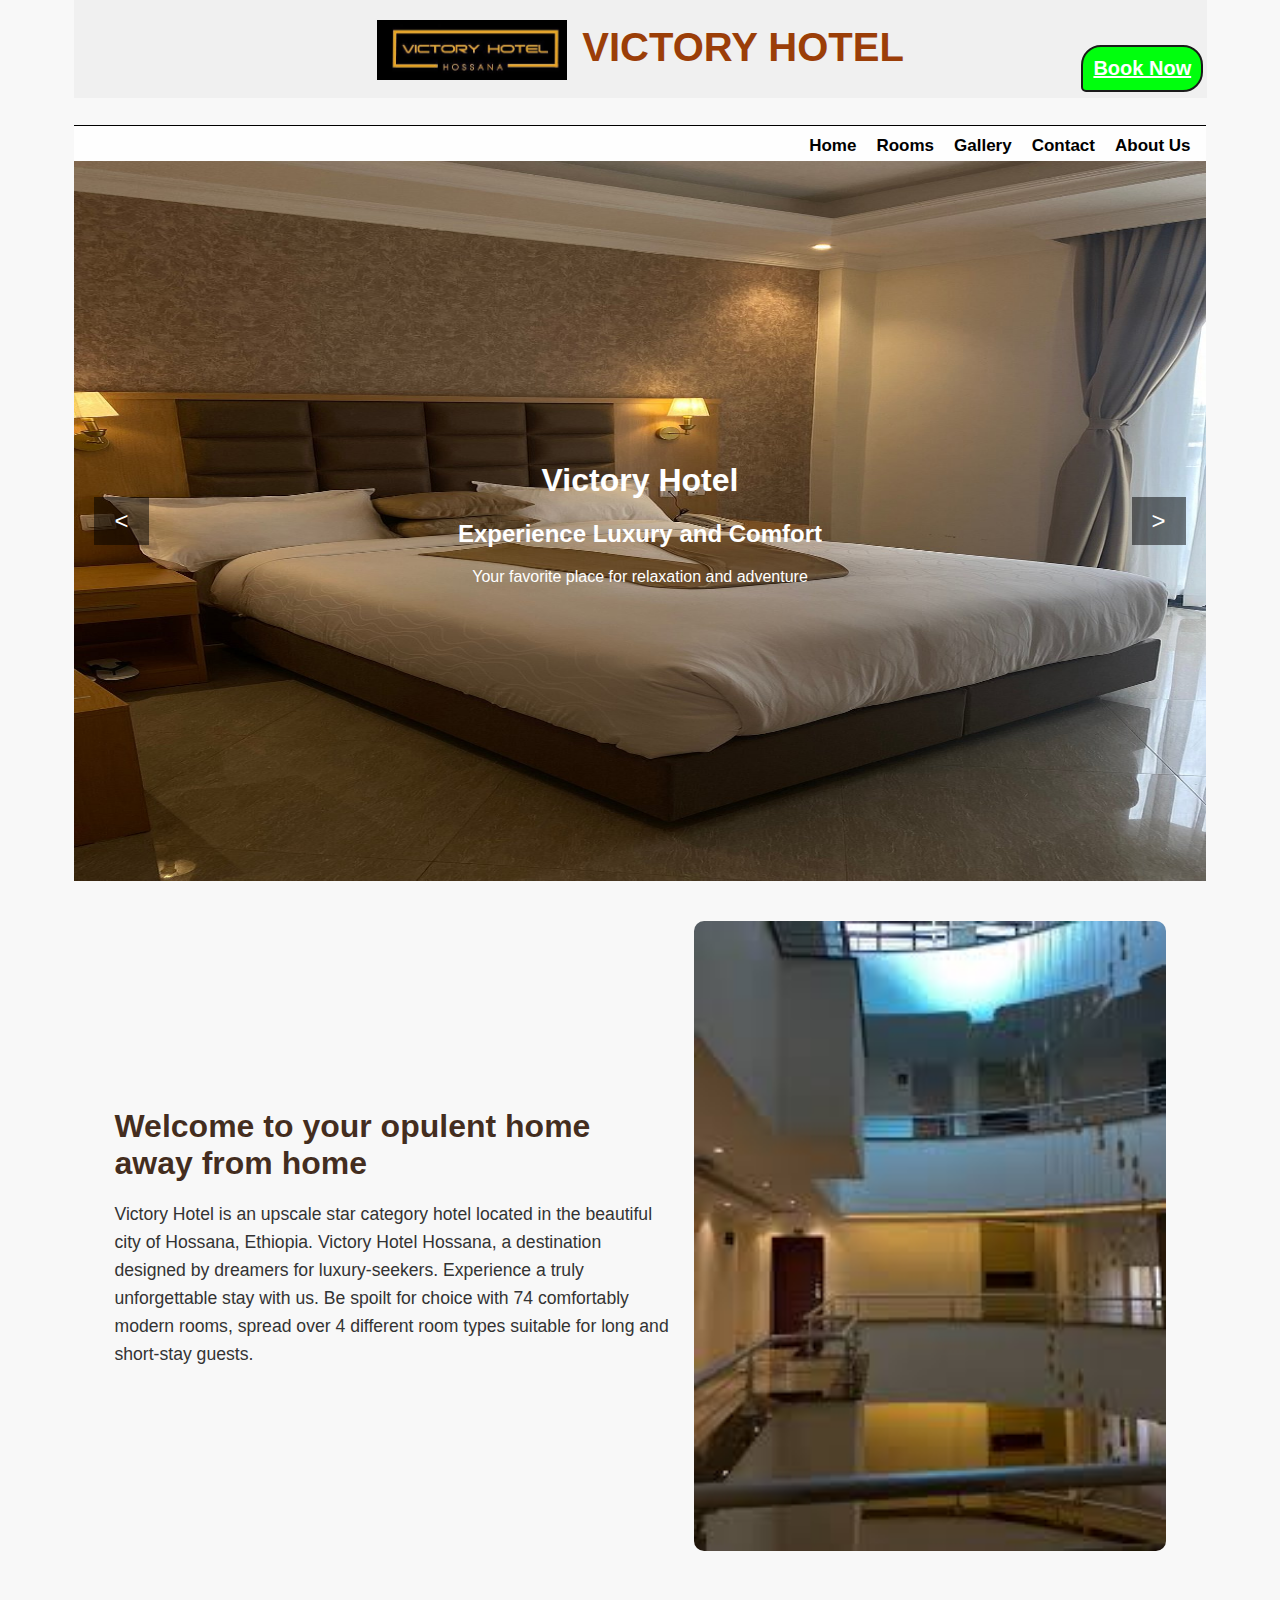
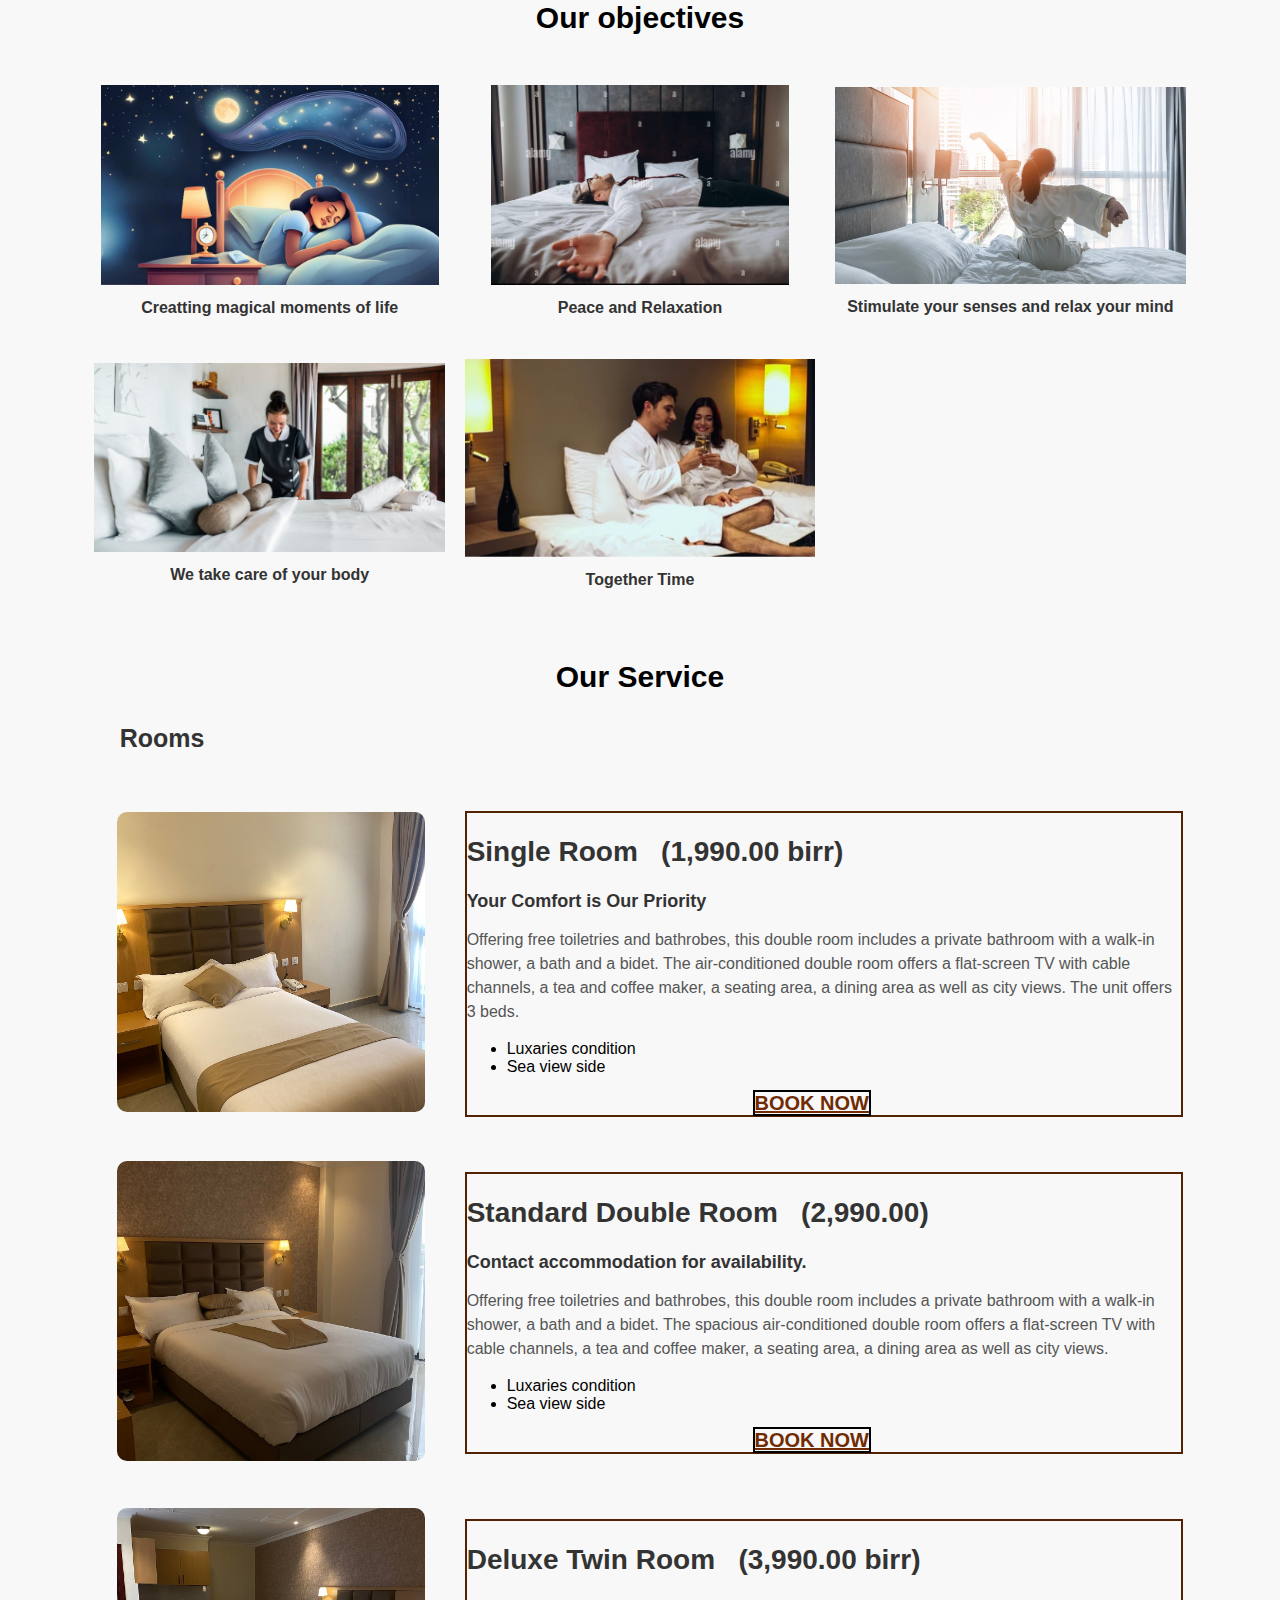
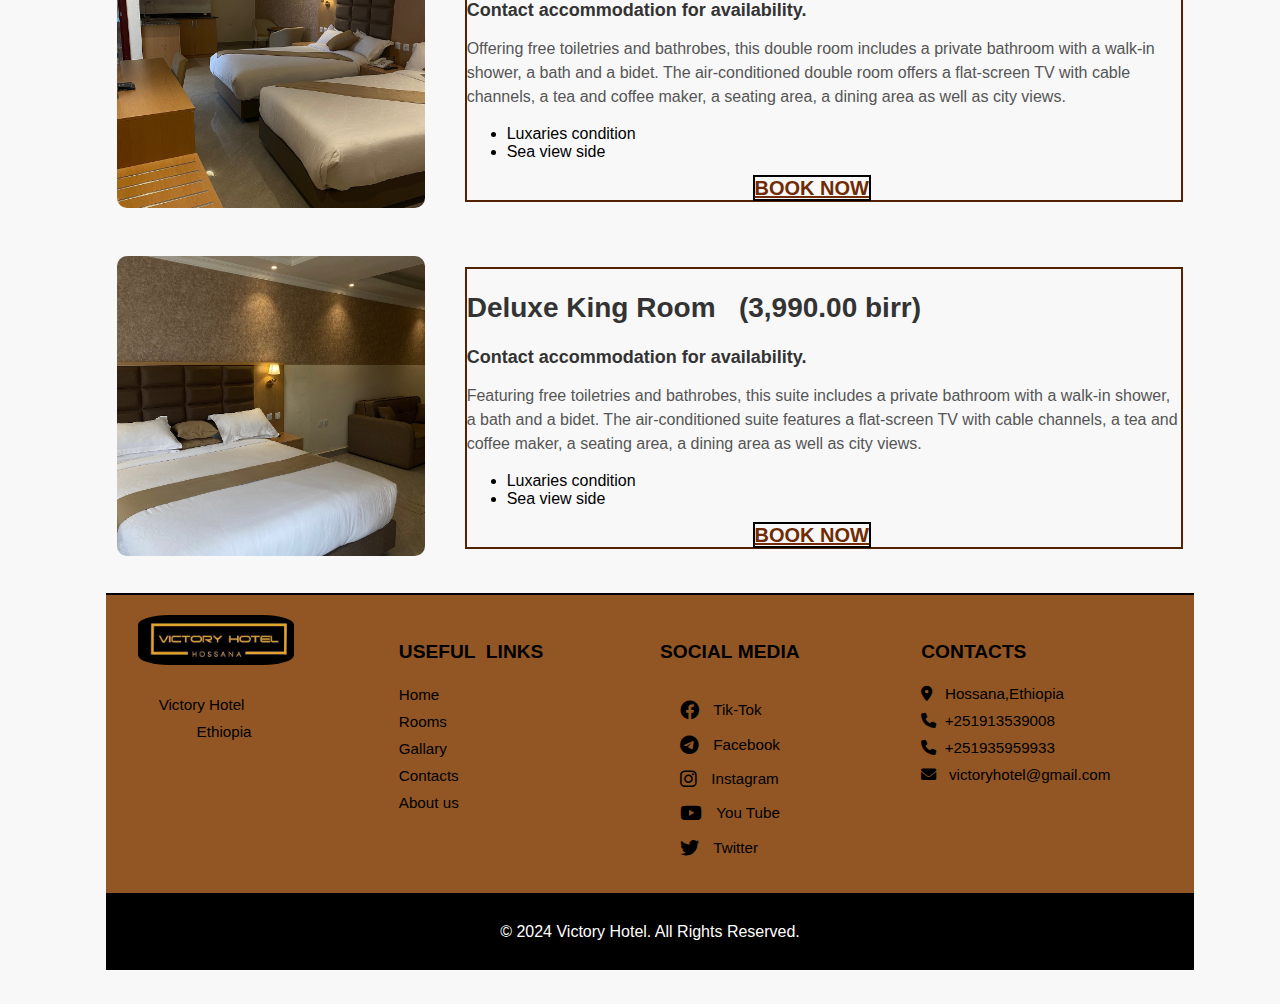
<file: index.html>
<!DOCTYPE html>
<html lang="en">
<head>
    <meta charset="UTF-8">
    <meta name="viewport" content="width=device-width, initial-scale=1.0">
    <title>Victory Hotel</title>
    <link href="https://cdnjs.cloudflare.com/ajax/libs/font-awesome/6.0.0/css/all.min.css" rel="stylesheet">
    <link rel="stylesheet" href="style.css">
</head>
<body>
    <header class="header">
    <!-- Fixed "Book Now" Button -->
    <a href="https://tinbit-tech.github.io/Log-in-or-Sign-up/" class="btn-books" >Book Now</a>

    
        <!-- Hotel Logo -->
        <img class="logo" src="images.jpg" alt="Hotel Logo">
        <!-- Hotel Title -->
        <h1 class="hotel-title">VICTORY HOTEL</h1>
    </header>
    

    <!-- Navigation Bar -->
    <div class="navbar">
        <ul>
            <li><a href="index.html">Home</a></li>
            <li><a href="rooms.jsp">Rooms</a></li>
            <li><a href="gallery.jsp">Gallery</a></li>
            <li><a href="contact.jsp">Contact</a></li>
            <li><a href="about.jsp">About Us</a></li>
        </ul>
    </div>

    <!-- Hero Section -->
        <div class="hero">
            <div class="hero-text">
                <h1>Victory Hotel</h1>
                <h2>Experience Luxury and Comfort</h2>
                <p>Your favorite place for relaxation and adventure</p>
            </div>
            <div class="slider">
                <img class="slider-img" src="doublebed.jpg" alt="Slide 1">
                <img class="slider-img" src="deluxe-king-bed.jpg" alt="Slide 2">
                <img class="slider-img" src="breakfast-hall.jpg" alt="Slide 3">
                <button class="prev">&lt;</button>
                <button class="next">&gt;</button>
            </div>
        </div>
        
    
<div>
    <div class="container">
        <div class="text">
            <h1>Welcome to your opulent home away from home</h1>
            <p>
                Victory Hotel is an upscale star category hotel located in the beautiful city of Hossana, Ethiopia. Victory Hotel Hossana, a destination designed by dreamers for luxury-seekers. Experience a truly unforgettable stay with us. Be spoilt for choice with 74 comfortably modern rooms, spread over 4 different room types suitable for long and short-stay guests.
            </p>
        </div>
        <img src="inside-view.jpg" alt="inside-view of hotel">
    </div>
    
    <p style="font-size: 30px; text-align: center; color: black; font-weight: bolder;">Our objectives</p>
    <div class="image-grid">
        <div class="image-item">
          <img src="magicalsleeping.jpg" alt="Magical Sleeping">
          <h4>Creatting magical moments of life</h4>
        </div>
        <div class="image-item">
          <img src="relaxinhotel.jpg" alt="Magical Moment">
          <h4>Peace and Relaxation</h4>
        </div>
        <div class="image-item">
          <img src="stimulate self.jpg" alt="Stimulate Self">
          <h4>Stimulate your senses and relax your mind</h4>
        </div>
        <div class="image-item">
          <img src="Hospitality-Card.jpg" alt="Hospitality Card">
          <h4>We take care of your body</h4>
        </div>
        <div class="image-item">
            <img src="relax-inroom.PNG" alt="Hospitality Card">
            <h4>Together Time</h4>
          </div>
      </div>
      <p style="font-size: 30px; text-align: center; color: black; font-weight: bolder;">Our Service </p>
      <p style="font-size: 25px; text-align: left; color: rgb(51, 51, 51); font-weight: bolder; margin-left: 4%;">Rooms</p>
      <div class="container-rooms">
        <div class="rooms-text">

            <div class="container-rooms">
                <div class="rooms-image">
                    <img src="singlebed.jpg" alt="Room View">
                </div>
                <div class="rooms-text">  
                    <div class="room-texts">
                    <h2>Single Room&nbsp;&nbsp;&nbsp;(1,990.00 birr)</h2>
                    <h3>Your Comfort is Our Priority</h3>
                    <p>
                        Offering free toiletries and bathrobes, this double room includes a private bathroom with a walk-in shower, a bath and a bidet. The air-conditioned double room offers a flat-screen TV with cable channels, a tea and coffee maker, a seating area, a dining area as well as city views. The unit offers 3 beds.
                    </p>
                    <ul>
                        <li>Luxaries condition</li>
                           <li> Sea view side</li>
                    </ul>
                    <a style="margin-left: 40%; margin-bottom: 1%; font-size: 20px; font-weight: bold; color: rgb(112, 43, 3); border: 2px solid black;" href="https://tinbit-tech.github.io/Log-in-or-Sign-up/">BOOK NOW</a>
                   
                    </div>
                </div>
            </div>

            <div class="container-rooms">
                <div class="rooms-image">
                    <img src="doublebed.jpg" alt="Room View">
                </div>
                <div class="rooms-text">
                    <div class="room-texts">
                    <h2>Standard Double Room&nbsp;&nbsp;&nbsp;(2,990.00)</h2>
                    <h3>Contact accommodation for availability.</h3>
                    <p>
                        Offering free toiletries and bathrobes, this double room includes a private bathroom with a walk-in shower, a bath and a bidet. The spacious air-conditioned double room offers a flat-screen TV with cable channels, a tea and coffee maker, a seating area, a dining area as well as city views.</p>
                        <ul>
                            <li>Luxaries condition</li>
                               <li> Sea view side</li>
                        </ul>
                        <a style="margin-left: 40%; margin-bottom: 1%; font-size: 20px; font-weight: bold; color: rgb(112, 43, 3); border: 2px solid black;" href="https://tinbit-tech.github.io/Log-in-or-Sign-up/">BOOK NOW</a>
                       
                    </div>
                </div>
            </div>

            <div class="container-rooms">
                <div class="rooms-image">
                    <img src="twinbed.jpg" alt="Room View">
                </div>
                <div class="rooms-text">
                    <div class="room-texts">
                    <h2>Deluxe Twin Room&nbsp;&nbsp;&nbsp;(3,990.00 birr)</h2>
                    <h3>Contact accommodation for availability.</h3>
                    <p>
                        Offering free toiletries and bathrobes, this double room includes a private bathroom with a walk-in shower, a bath and a bidet. The air-conditioned double room offers a flat-screen TV with cable channels, a tea and coffee maker, a seating area, a dining area as well as city views.
                    </p>
                    <ul>
                        <li>Luxaries condition</li>
                           <li> Sea view side</li>
                    </ul>
                    <a style="margin-left: 40%; margin-bottom: 1%; font-size: 20px; font-weight: bold; color: rgb(112, 43, 3); border: 2px solid black;" href="https://tinbit-tech.github.io/Log-in-or-Sign-up/">BOOK NOW</a>
                    </div>
                </div>
            </div>

            <div class="container-rooms">
                <div class="rooms-image">
                    <img src="deluxe-king-bed.jpg" alt="Room View">
                </div>
                <div class="rooms-text">
                    <div class="room-texts"> 
                    <h2>Deluxe King Room&nbsp;&nbsp;&nbsp;(3,990.00 birr)</h2>
                    <h3>Contact accommodation for availability.</h3>
                    <p>
                        Featuring free toiletries and bathrobes, this suite includes a private bathroom with a walk-in shower, a bath and a bidet. The air-conditioned suite features a flat-screen TV with cable channels, a tea and coffee maker, a seating area, a dining area as well as city views.
                    </p>
                    <ul>
                        <li>Luxaries condition</li>
                           <li> Sea view side</li>
                    </ul>
                    <a style="margin-left: 40%; margin-bottom: 1%; font-size: 20px; font-weight: bold; color: rgb(112, 43, 3); border: 2px solid black;" href="https://tinbit-tech.github.io/Log-in-or-Sign-up/">BOOK NOW</a>
                   
                    </div>
                </div>
            </div>

            
 
       <!-- Footer -->
       <div class="footer-links-wrapper">
        <div class="links-wrapper-1">
            <li class="logo2"> <a href="#"><img src="images.jpg" alt="victory hotel loge"></a></li><br>

            <li>&nbsp;&nbsp;&nbsp;&nbsp;&nbsp;Victory Hotel </li>
            <li>&nbsp;&nbsp;&nbsp;&nbsp;&nbsp;&nbsp;&nbsp;&nbsp;&nbsp;&nbsp;&nbsp;&nbsp;&nbsp;&nbsp;Ethiopia</li>
            <li>&nbsp;&nbsp;</li></a>

        </div>

        <div class="links-wrapper-2">
            <h4>USEFUL &nbsp;LINKS </h4>
            <br>
            <li><a href="index.html">Home</a></li>
            <li><a href="rooms.jsp">Rooms</a></li>
            <li><a href="gallery.jsp">Gallary</a></li>
            <li><a href="contact.jsp">Contacts</a></li>
            <li><a href="about.jsp">About us</a></li>
            <br><br>


        </div>

        <div class="links-wrapper-5">
            <h4>SOCIAL&nbsp;MEDIA</h4>
           <br>
            <div class="links-wrapper-6">
                <div class="linkpart">
                    <ul>
                        <li>


                            <i class="fa-brands fa-facebook"></i>
                            <a href="#">&nbsp;Tik-Tok </a>
                        </li>
                    </ul>
                    <ul>
                        <li>

                            <i class="fa-brands fa-telegram"></i>
                            <a href="#">&nbsp;Facebook </a>
                        </li>
                    </ul>
                    <ul>
                        <li>


                            <i class="fa-brands fa-instagram"></i>
                            <a href="#">&nbsp;Instagram </a>
                        </li>
                    </ul>
                    <ul>
                        <li>


                            <i class="fa-brands fa-youtube"></i>
                            <a href="#">&nbsp;You Tube </a>
                        </li>
                    </ul>
                    <ul>
                        <li>


                            <i class="fa-brands fa-twitter"></i>
                            <a href="#">&nbsp;Twitter</a>
                        </li>
                    </ul>

                </div>

            </div>
        </div>


        <div class="links-wrapper-5">
            <h4>CONTACTS</h4>
            <br>
            <li><i class="fa-solid fa-location-dot"></i> &nbsp;  Hossana,Ethiopia </li>
        
            <li> <i class="fa-solid fa-phone"></i> &nbsp;+251913539008</li>
            <li> <i class="fa-solid fa-phone"></i> &nbsp;+251935959933</li>
            <li> <i class="fa-solid fa-envelope"></i><a href="#"> &nbsp; victoryhotel@gmail.com</a></li>
            <br>
            
           
        </div>

    </div>
       <div class="footer" style="background-color: black ;" >
        <p style="color: #ffffff " >&copy; 2024 Victory Hotel. All Rights Reserved.</p>
    </div>
    <script type="module">
        document.addEventListener("scroll", function () {
                const btn = document.querySelector(".btn-book");
                const backgroundColor = window.getComputedStyle(btn).backgroundColor;
        
                // Detect background color behind the button
                const rect = btn.getBoundingClientRect();
                const elementBehind = document.elementFromPoint(rect.left, rect.top);
        
                if (elementBehind) {
                    const bgColorBehind = window.getComputedStyle(elementBehind).backgroundColor;
        
                    // Compare colors and change if they match
                    if (bgColorBehind === backgroundColor) {
                        btn.style.color = "black"; // Change text color
                        btn.style.background = "yellow"; // Change button background
                    } else {
                        btn.style.color = "rgba(253, 101, 0, 0.918)"; // Original text color
                        btn.style.background = "#2b1001e1"; // Original button background
                    }
                }
            });
        </script>
    <script>
        window.addEventListener("scroll", () => {
            const heroSection = document.querySelector(".hero");
            const scrollY = window.scrollY;
    
            if (scrollY > 50) {
                heroSection.classList.add("scrolled");
            } else {
                heroSection.classList.remove("scrolled");
            }
        });
    </script>
    <script>
  const sliderImages = document.querySelectorAll('.slider-img');
const prevButton = document.querySelector('.prev');
const nextButton = document.querySelector('.next');
let currentIndex = 0;


function updateSlider() {
    const offset = -currentIndex * 100; // Calculate offset
    sliderImages.forEach((img) => {
        img.style.transform = `translateX(${offset}%)`; // Use backticks for template literals
    });
}


function showNextImage() {
    currentIndex = (currentIndex + 1) % sliderImages.length; // Loop back to the first
    updateSlider();
}

function showPrevImage() {
    currentIndex = (currentIndex - 1 + sliderImages.length) % sliderImages.length; // Loop back to the last
    updateSlider();
}

nextButton.addEventListener('click', showNextImage);
prevButton.addEventListener('click', showPrevImage);

// Auto-slide every 5 seconds
setInterval(showNextImage, 5000);

    </script>
</body>
</html>
</file>
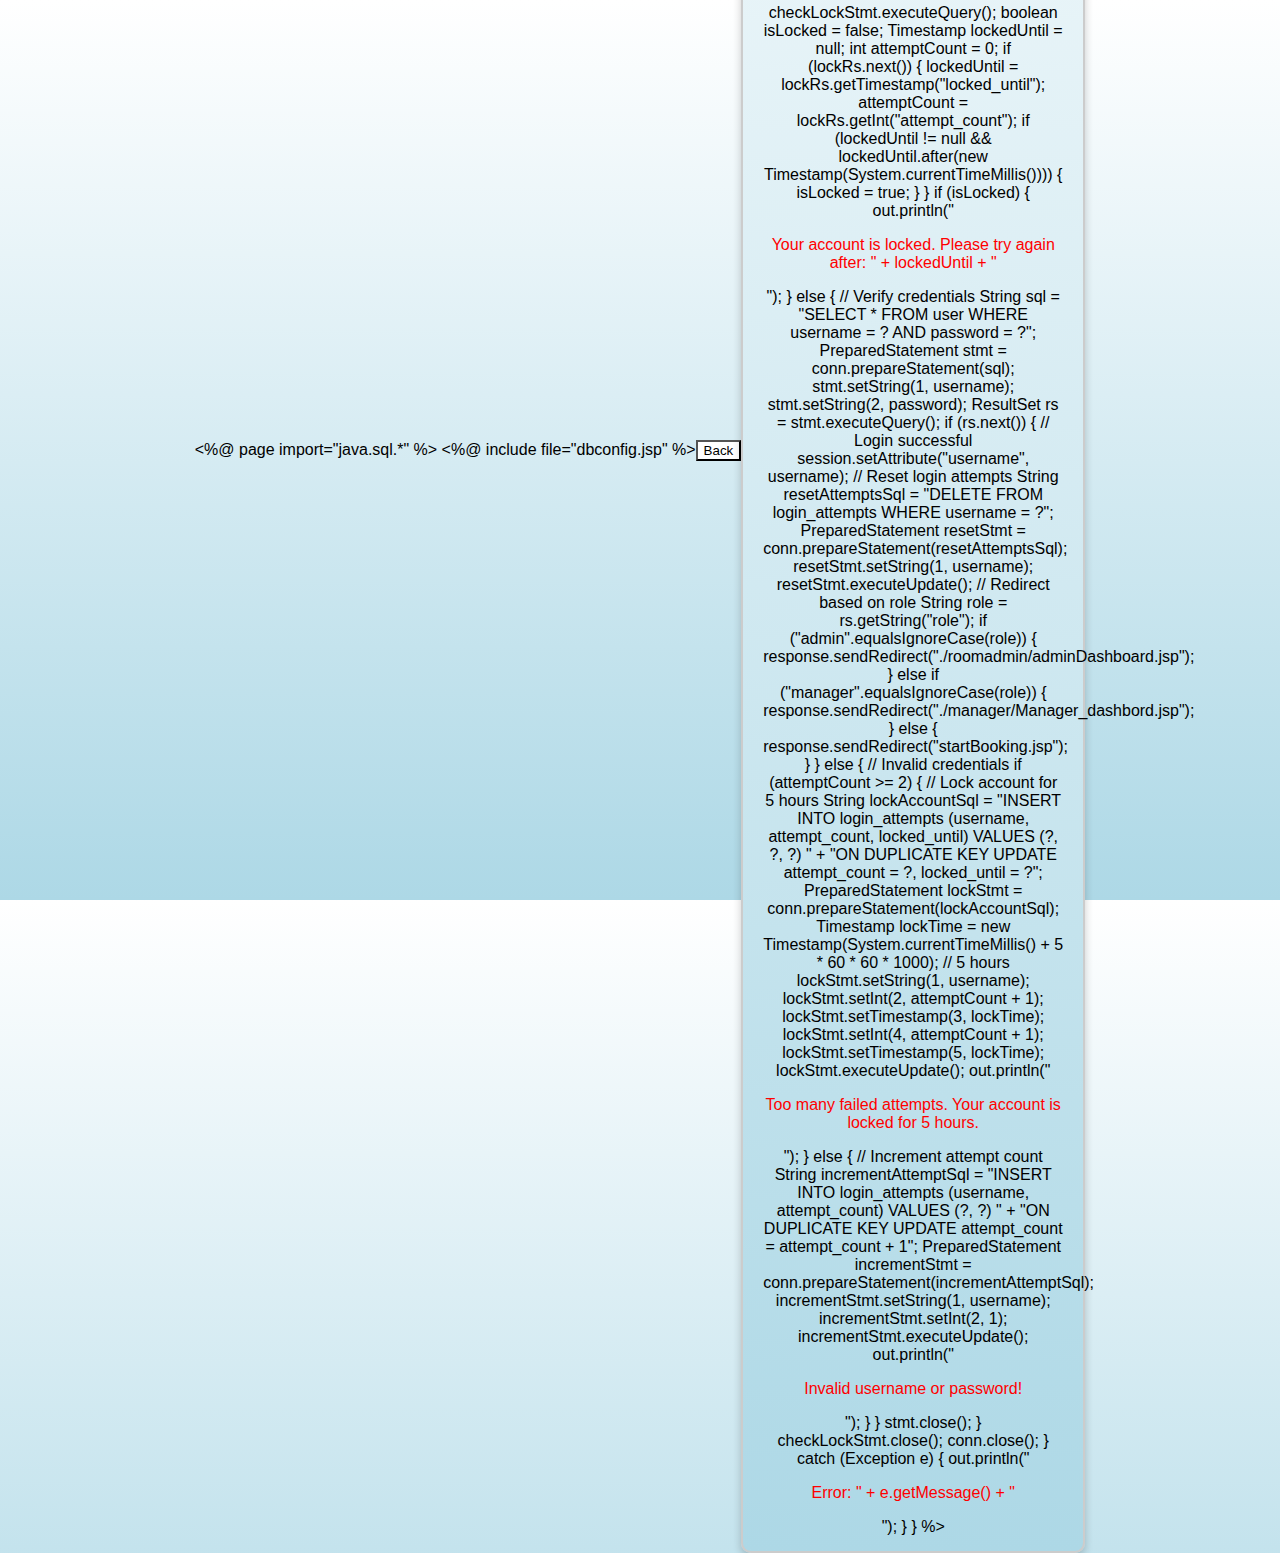
<file: login.html>
<%@ page import="java.sql.*" %>
<%@ include file="dbconfig.jsp" %>
<!DOCTYPE html>
<html>
<head>
    <title>Login</title>
    <style>
        body {
            font-family: Arial, sans-serif;
            margin: 0;
            padding: 0;
            background: linear-gradient(to bottom, #ffffff, #add8e6); /* Blue-white gradient */
            height: 100vh;
            display: flex;
            justify-content: center;
            align-items: center;
        }
        .container {
            background: linear-gradient(to bottom, #ffffff, #add8e6); /* Transparent white background */
            border: 2px solid #ccc;
            width: 30%;
            max-width: 300px;
            border-radius: 10px;
            box-shadow: 0 4px 8px rgba(0, 0, 0, 0.2);
            padding: 15px 20px;
            text-align: center;
        }
        h1 {
            color: #333;
        }
        input[type="text"],
        input[type="password"] {
            padding: 10px;
            width: 80%;
            margin: 10px 0;
            border: 1px solid #ccc;
            border-radius: 5px;
        }
        input[type="submit"] {
            padding: 10px 20px;
            background-color: #007bff;
            color: white;
            border: none;
            border-radius: 5px;
            cursor: pointer;
        }
        input[type="submit"]:hover {
            background-color: #0056b3;
        }
        a {
            display: block;
            margin-top: 20px;
            color: #007bff;
            text-decoration: none;
        }
        a:hover {
            text-decoration: underline;
        }
        .error {
            color: red;
        }
    </style>
</head>
<body>
       <button style="background-color: #ffffff; color: #000000;" type="button" class="btnb" onclick="window.history.back();">Back</button>
    <div class="container">
        
        <h1>Login</h1>
        <form method="post" onsubmit="return validateLoginForm()">
            <input type="text" name="username" placeholder="Username" required pattern="[A-Za-z0-9_.@-]+" title="Username can contain letters, numbers, and the characters (_ . @ -)"><br>
            <input type="password" name="password" placeholder="Password" required pattern=".{4,}" title="Password must be at least 4 characters long"><br>
            <input type="submit" value="Login">
        </form>
        <script>
            function validateLoginForm() {
                const username = document.querySelector('[name="username"]').value;
                const password = document.querySelector('[name="password"]').value;

                // Username validation (only letters, numbers, and allowed symbols)
                const usernameRegex = /^[A-Za-z0-9_.@-]+$/;
                if (!usernameRegex.test(username)) {
                    alert("Username can only contain letters, numbers, and the characters (_ . @ -).");
                    return false;
                }

                // Password validation (minimum 4 characters)
                if (password.length < 4) {
                    alert("Password must be at least 4 characters long.");
                    return false;
                }

                return true; // Allow form submission
            }
        </script>
        <p>Don't have an account? <a href="register.html">Register</a></p>

        <%
    if (request.getMethod().equalsIgnoreCase("POST")) {
        String username = request.getParameter("username");
        String password = request.getParameter("password");

        try {
            // Establish database connection
            Class.forName("com.mysql.cj.jdbc.Driver");
            Connection conn = DriverManager.getConnection(jdbcURL, jdbcUsername, jdbcPassword);

            // Check if the user is locked
            String checkLockSql = "SELECT locked_until, attempt_count FROM login_attempts WHERE username = ?";
            PreparedStatement checkLockStmt = conn.prepareStatement(checkLockSql);
            checkLockStmt.setString(1, username);
            ResultSet lockRs = checkLockStmt.executeQuery();

            boolean isLocked = false;
            Timestamp lockedUntil = null;
            int attemptCount = 0;

            if (lockRs.next()) {
                lockedUntil = lockRs.getTimestamp("locked_until");
                attemptCount = lockRs.getInt("attempt_count");

                if (lockedUntil != null && lockedUntil.after(new Timestamp(System.currentTimeMillis()))) {
                    isLocked = true;
                }
            }

            if (isLocked) {
                out.println("<p class='error'>Your account is locked. Please try again after: " + lockedUntil + "</p>");
            } else {
                // Verify credentials
                String sql = "SELECT * FROM user WHERE username = ? AND password = ?";
                PreparedStatement stmt = conn.prepareStatement(sql);
                stmt.setString(1, username);
                stmt.setString(2, password);
                ResultSet rs = stmt.executeQuery();

                if (rs.next()) {
                    // Login successful
                    session.setAttribute("username", username);

                    // Reset login attempts
                    String resetAttemptsSql = "DELETE FROM login_attempts WHERE username = ?";
                    PreparedStatement resetStmt = conn.prepareStatement(resetAttemptsSql);
                    resetStmt.setString(1, username);
                    resetStmt.executeUpdate();

                    // Redirect based on role
                    String role = rs.getString("role");
                    if ("admin".equalsIgnoreCase(role)) {
                        response.sendRedirect("./roomadmin/adminDashboard.jsp");
                    } else if ("manager".equalsIgnoreCase(role)) {
                        response.sendRedirect("./manager/Manager_dashbord.jsp");
                    } else {
                        response.sendRedirect("startBooking.jsp");
                    }
                } else {
                    // Invalid credentials
                    if (attemptCount >= 2) {
                        // Lock account for 5 hours
                        String lockAccountSql = "INSERT INTO login_attempts (username, attempt_count, locked_until) VALUES (?, ?, ?) " +
                                                "ON DUPLICATE KEY UPDATE attempt_count = ?, locked_until = ?";
                        PreparedStatement lockStmt = conn.prepareStatement(lockAccountSql);
                        Timestamp lockTime = new Timestamp(System.currentTimeMillis() + 5 * 60 * 60 * 1000); // 5 hours
                        lockStmt.setString(1, username);
                        lockStmt.setInt(2, attemptCount + 1);
                        lockStmt.setTimestamp(3, lockTime);
                        lockStmt.setInt(4, attemptCount + 1);
                        lockStmt.setTimestamp(5, lockTime);
                        lockStmt.executeUpdate();

                        out.println("<p class='error'>Too many failed attempts. Your account is locked for 5 hours.</p>");
                    } else {
                        // Increment attempt count
                        String incrementAttemptSql = "INSERT INTO login_attempts (username, attempt_count) VALUES (?, ?) " +
                                                     "ON DUPLICATE KEY UPDATE attempt_count = attempt_count + 1";
                        PreparedStatement incrementStmt = conn.prepareStatement(incrementAttemptSql);
                        incrementStmt.setString(1, username);
                        incrementStmt.setInt(2, 1);
                        incrementStmt.executeUpdate();

                        out.println("<p class='error'>Invalid username or password!</p>");
                    }
                }

                stmt.close();
            }

            checkLockStmt.close();
            conn.close();
        } catch (Exception e) {
            out.println("<p class='error'>Error: " + e.getMessage() + "</p>");
        }
    }
%>

    </div>
</body>
</html>
</file>
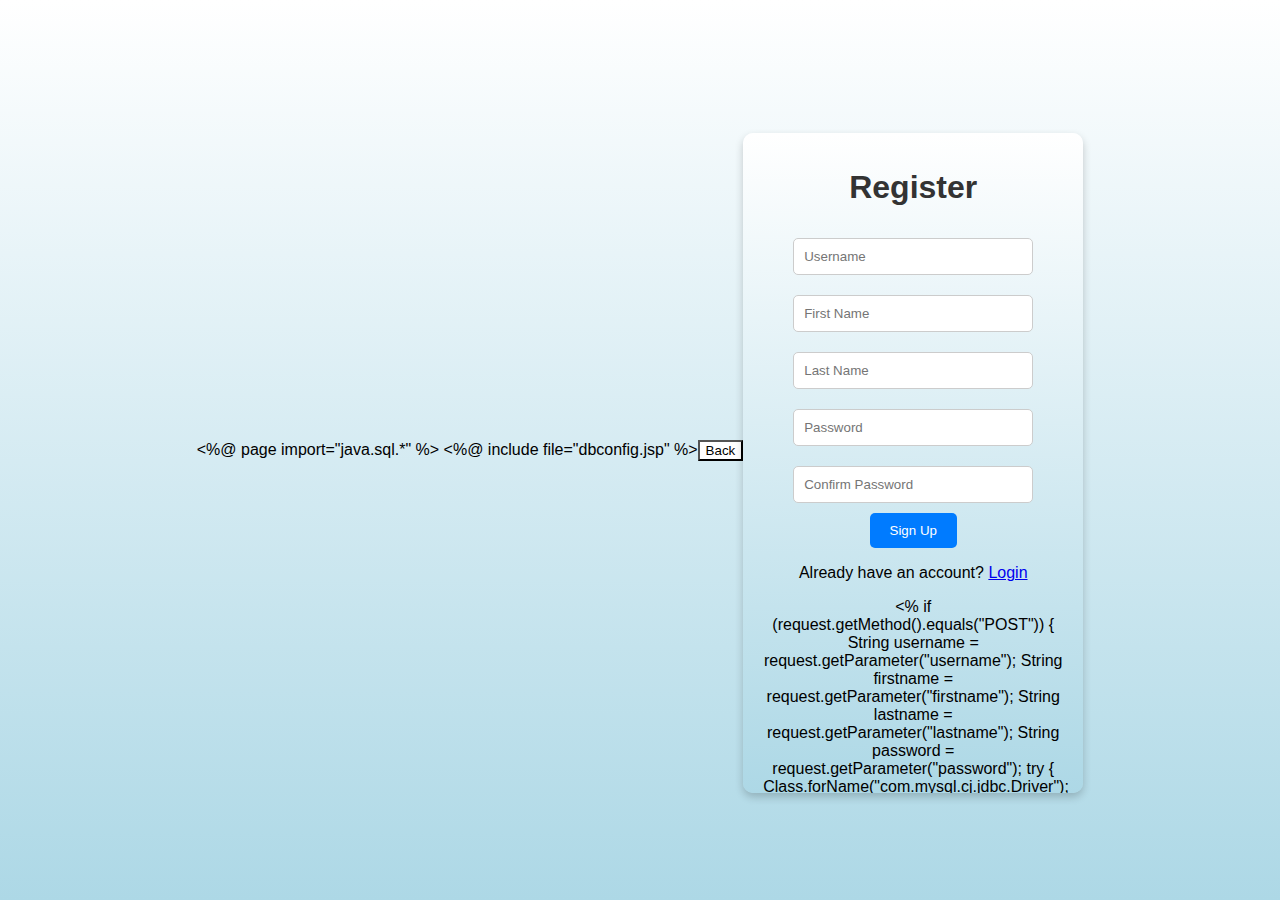
<file: register.html>
<%@ page import="java.sql.*" %>
<%@ include file="dbconfig.jsp" %>
<!DOCTYPE html>
<html>
<head>
    <title>Register</title>
    <style>
        body {
            font-family: Arial, sans-serif;
            margin: 0;
            padding: 0;
            background: linear-gradient(to bottom, #ffffff, #add8e6);
            height: 100vh;
            display: flex;
            justify-content: center;
            align-items: center;
        }
        .container {
            background: linear-gradient(to bottom, #ffffff, #add8e6);
            border: 2px;
            width: 30%;
            max-width: 300px;
            border-radius: 10px;
            box-shadow: 0 4px 8px rgba(0, 0, 0, 0.2);
            padding: 15px 20px;
            overflow-y: auto;
            height: 70vh;
            margin-top: 2%;
            text-align: center;
        }
        h1 {
            color: #333;
        }
        form {
            margin-top: 20px;
        }
        input[type="text"],
        input[type="password"] {
            padding: 10px;
            width: 80%;
            margin: 10px 0;
            border: 1px solid #ccc;
            border-radius: 5px;
        }
        input[type="submit"] {
            padding: 10px 20px;
            background-color: #007bff;
            color: white;
            border: none;
            border-radius: 5px;
            cursor: pointer;
        }
        input[type="submit"]:hover {
            background-color: #0056b3;
        }
        .message {
            margin-top: 20px;
            color: green;
        }
        .error {
            color: red;
        }
    </style>
    <script>
        function validateForm() {
            const username = document.forms["registerForm"]["username"].value;
            const firstname = document.forms["registerForm"]["firstname"].value;
            const lastname = document.forms["registerForm"]["lastname"].value;
            const password = document.forms["registerForm"]["password"].value;
            const confirmPassword = document.forms["registerForm"]["confirmPassword"].value;

            const nameRegex = /^[A-Za-z]{3,}$/;
            const passwordRegex = /^[A-Za-z0-9.@:]{4,}$/;

            if (!nameRegex.test(firstname) || !nameRegex.test(lastname)) {
                alert("First and last names must contain only letters and be at least 3 characters long.");
                return false;
            }

            if (!passwordRegex.test(password)) {
                alert("Password must be at least 4 characters long and can only contain letters, numbers, and . @ : characters.");
                return false;
            }

            if (password !== confirmPassword) {
                alert("Passwords do not match.");
                return false;
            }

            return true;
        }
    </script>
</head>
<body>
       <button style="background-color: #ffffff; color: #000000;" type="button" class="btnb" onclick="window.history.back();">Back</button>
 
    <div class="container">
        <h1>Register</h1>
        <form name="registerForm" method="post" onsubmit="return validateForm();">
            <input type="text" name="username" placeholder="Username" required><br>
            <input type="text" name="firstname" placeholder="First Name" required><br>
            <input type="text" name="lastname" placeholder="Last Name" required><br>
            <input type="password" name="password" placeholder="Password" required><br>
            <input type="password" name="confirmPassword" placeholder="Confirm Password" required><br>
            <input type="submit" value="Sign Up">
        </form>

        <p>Already have an account? <a href="login.jsp">Login</a></p>

        <% if (request.getMethod().equals("POST")) {
            String username = request.getParameter("username");
            String firstname = request.getParameter("firstname");
            String lastname = request.getParameter("lastname");
            String password = request.getParameter("password");

            try {
                Class.forName("com.mysql.cj.jdbc.Driver");
                Connection conn = DriverManager.getConnection(jdbcURL, jdbcUsername, jdbcPassword);

                String checkSql = "SELECT COUNT(*) FROM user WHERE username = ?";
                PreparedStatement checkStmt = conn.prepareStatement(checkSql);
                checkStmt.setString(1, username);
                ResultSet rs = checkStmt.executeQuery();
                rs.next();

                if (rs.getInt(1) > 0) {
                    out.println("<p class='error'>Username already exists. Please choose another one.</p>");
                } else {
                    long accountNumber = (long)(1000000000000L + Math.random() * 999999999L);

                    String insertSql = "INSERT INTO user (username, firstname, lastname, password, account) VALUES (?, ?, ?, ?, ?)";
                    PreparedStatement insertStmt = conn.prepareStatement(insertSql);
                    insertStmt.setString(1, username);
                    insertStmt.setString(2, firstname);
                    insertStmt.setString(3, lastname);
                    insertStmt.setString(4, password);
                    insertStmt.setLong(5, accountNumber);
                    insertStmt.executeUpdate();

                    response.sendRedirect("login.jsp");
                    insertStmt.close();
                }
                checkStmt.close();
                conn.close();
            } catch (Exception e) {
                out.println("<p class='error'>Error: " + e.getMessage() + "</p>");
            }
        } %>
    </div>
</body>
</html>
</file>
<file: style.css>
/* General Styles */
body, html {
    margin-left: 3%;
    margin-right: 3%;
    margin-top: 1px;
    padding: 0;
    font-family: Arial, sans-serif;
    background-color: #f8f8f8;
}

/* Fixed "Book Now" Button */
/* Fixed "Book Now" Button */
.btn-books {
    position: fixed;
    top: 45px;
    right: 6%;
    background: #00ff0d;
    border: 2px solid rgb(27, 27, 27);
    color: #ffffff;
    padding: 10px 10px;
    border-radius: 20px 20px 20px 5px;
    font-weight: bold;
    transition: all 0.3s ease;
    z-index: 100;
    font-size: 20px;
}

.btn-books:hover {
    background: #00ff0d;
    color: #7e3302ec;
}

/* Header: Logo and Title */
.header {
    width: 88.3%;
    display: flex;
    flex-direction: row;
    justify-content: center;
    align-items: center;
    background-color: #f0f0f0;
    padding: 1px;
    gap: 15px;
    position: fixed;
    transition: all 0.3s ease;
    z-index: 100;
    margin-top: -10%;
}

.logo {
    max-height: 60px;
    margin-top: 5px;
}

.hotel-title {
    font-size: 40px;
    font-weight: bold;
    color: #9b3e08;
    font-family: 'Trebuchet MS', sans-serif;
    text-align: center;
}

/* Responsive Styles */
@media (max-width: 768px) {
    .header {
        flex-direction: column;
        text-align: center;
        height: 18vh;
    }

    .btn-books {
        top: auto;
        right: auto;
        bottom: 10px;
        left: 10px;
        border-radius: 50%;
        width: 60px;
        height: 50px;
        padding: 0;
        font-size: 14px;
        display: flex;
        justify-content: center;
        align-items: center;
        background: #00ff0d;
    }

    .logo {
        max-height: 80px;
        margin-top: 10px;
    }

    .hotel-title {
        font-size: 30px;
        margin-top: 5px;
    }
}

/* Navigation Bar */
.navbar {
    display: flex;
    justify-content: right;
    align-items: right;
    padding: 5px;
    background: rgba(255, 255, 255, 0.8);
    border-top: 1px solid #000000;
    margin-top: 11%;
    position: relative;
}

.navbar ul {
    display: flex;
    list-style: none;
    margin: 5px 0 0 0;
    padding: 0;
}

.navbar ul li {
    margin: 0 5px;
}

.navbar ul li a {
    text-decoration: none;
    color: rgb(0, 0, 0);
    padding: 0px 5px;
    font-size: 17px;
    font-weight: bold;
    transition: all 0.3s ease;
    display: inline-block; /* Required for animation to apply properly */
}

/* Add shake animation on hover */
.navbar ul li a:hover {
    color: #c74b03;
    text-decoration: underline;
    transform: scale(1.1);
    animation: shake-alternate 0.4s ease-in-out;
}

/* Alternative Keyframes for Shaking */
@keyframes shake-alternate {
    0% { transform: translateX(0); }
    20% { transform: translateX(-5px); }
    40% { transform: translateX(5px); }
    60% { transform: translateX(-5px); }
    80% { transform: translateX(5px); }
    100% { transform: translateX(0); }
}



/* Hero Section */
/* Hero Section */
.hero {
    height: 80vh;
    position: relative;
    overflow: hidden;
    display: flex;
    justify-content: center;
    align-items: center;
    text-align: center;
    background: rgba(0, 0, 0, 0.5);
}

.hero-text {
    position: absolute;
    z-index: 2;
    color: white;
    animation: fadeInText 0.3s ease-out;
}

.slider {
    width: 100%;
    height: 100%;
    display: flex;
    position: absolute;
    overflow: hidden;
}

.slider-img {
    min-width: 100%;
    transition: transform 2s ease-in-out;
}

button.prev,
button.next {
    position: absolute;
    top: 50%;
    z-index: 3;
    transform: translateY(-50%);
    background: rgba(0, 0, 0, 0.5);
    border: none;
    color: white;
    padding: 10px 20px;
    font-size: 24px;
    cursor: pointer;
    transition: background 0.3s ease;
}

button.prev:hover,
button.next:hover {
    background: rgba(255, 255, 255, 0.7);
    color: black;
}

button.prev {
    left: 20px;
}

button.next {
    right: 20px;
}

/* General Styles */
.container {
    display: flex;
    flex-wrap: wrap; /* Wrap content for smaller screens */
    align-items: flex-start;
    justify-content: space-between; /* Adjust spacing for desktop */
    padding: 10px;
    margin: 10px;
    overflow: hidden;
    animation: slideInLeft 1.5s ease-out;
}

/* Text Section */
.container {
    display: flex;
    flex-direction: row; /* Horizontal layout for larger screens */
    align-items: center;
    justify-content: space-between;
    padding: 20px;
    margin: 20px;
    gap: 20px; /* Add spacing between text and image */
}

/* Text Section */
.container .text {
    flex: 1; /* Allow the text to take available space */
    text-align: left;
}

.container .text h1 {
    font-size: 2rem;
    color: #2b1001e1;
    margin-bottom: 15px;
}

.container .text p {
    font-size: 1.1rem;
    color: #333;
    line-height: 1.6;
}

/* Image Section */
.container img {
    flex: 0 0 40%; /* Set the width of the image */
    max-width: 100%;
    height: 70vh;
    border-radius: 10px;
    transition: transform 0.5s ease;
}

/* Hover Effect */
.container:hover img {
    transform: scale(1.05);
}

/* Responsive Design */
@media (max-width: 768px) {
    .container {
        flex-direction: column; /* Stack items vertically for small screens */
        align-items: center;
        text-align: center; /* Center-align text */
    }

    .container img {
        width: 100%; /* Image takes full width */
        margin-top: 20px; /* Add spacing above the image */
    }
}


/* Image Grid */
.image-grid {
    display: grid;
    grid-template-columns: repeat(auto-fit, minmax(300px, 1fr));
    gap: 20px;
    padding: 20px;
    justify-items: center;
    align-items: center;
  }
  
  /* Image Item */
  .image-item {
    text-align: center;
    position: relative;
    overflow: hidden;
  }
  
  /* Images Styling */
  .image-item img {
    width: 100%;
    height: auto;
    max-height: 200px;
    object-fit: cover;
    transition: transform 0.5s ease;
  }
  
  /* Hover Animation */
  .image-item:hover img {
    transform: translateY(-10px);
  }
  
  .image-item:hover img:hover {
    transform: translateY(10px);
  }
  
  /* Text Styling */
  .image-item h4 {
    margin-top: 10px;
    font-size: 1rem;
    color: #333;
    font-weight: bold;
  }


  /* Container styling for the "Rooms" section */
  .container-rooms {
    display: flex;
    align-items: center;
    justify-content: space-between;
    gap: 20px; /* Space between text and image */
    padding: 1%; /* Minimal padding */
    margin-top: 1%;
    margin-bottom: 2%;

}

/* Text styling */
.rooms-text {
    flex: 7; /* Text takes up 70% of the container */
    min-width: 300px;
    padding-left: 20px; /* Adds space between the text and image */
    
}
.room-texts{

    border: 2px solid #522202 ;
}

.rooms-text h2 {
    font-size: 28px;
    color: rgb(51, 51, 51);
    font-weight: bold;
}

.rooms-text h3 {
    font-size: 18px;
    color: #333;
    margin-bottom: 15px;
}

.rooms-text p {
    font-size: 16px;
    line-height: 1.5;
    color: #555;
}

/* Image styling */
.rooms-image {
    flex: 3; /* Image takes up 30% of the container */
    text-align: left; /* Aligns the image to the left */
}

.rooms-image img {
    width: 100%; /* Image fully occupies its container */
    height: auto; /* Maintain aspect ratio */
    max-height: 300px; /* Prevents excessive height */
    border-radius: 10px; /* Optional: rounded corners */
    object-fit: cover; /* Ensures the image fits nicely */
}

/* Responsive design for smaller screens */
@media (max-width: 768px) {
    .container-rooms {
        flex-direction: column; /* Stack image and text vertically */
        align-items: center; /* Center-align content */
    }

    .rooms-text, .rooms-image {
        flex: unset; /* Remove flex proportions */
        width: 100%; /* Full width for each item */
        text-align: center; /* Center-align text */
    }

    .rooms-text h2 {
        font-size: 24px; /* Adjust font size */
    }

    .rooms-text h3, .rooms-text p {
        font-size: 16px;
    }

    .rooms-image img {
        max-width: 90%; /* Slightly smaller image */
    }
}


/* Footer */
/* Footer General Styling */
.footer-links-wrapper {
    display: flex;
    flex-wrap: wrap;
    justify-content: space-between;
    background-color: #925625;
    color: #000000;
    padding: 1% 2%;
    text-align: left;
    border-top: 2px solid #000000;
}

.footer-links-wrapper div {
    flex: 1;
    margin: 10px;
}

.footer-links-wrapper h4 {
    color: #000000;
    font-size: 1.2rem;
    margin-bottom: 5px;
}

.footer-links-wrapper li {
    list-style: none;
    margin-bottom: 10px;
    font-size: 0.95rem;
    color: #000000;
}

.footer-links-wrapper li a {
    color: #000000;
    text-decoration: none;
    transition: color 0.3s;
}

.footer-links-wrapper li a:hover {
    color: #525252;
}

.logo2 img {
    max-width: 65%;
    border-radius: 20%;
}

/* Social Media Links */
.links-wrapper-6 ul {
    padding: 0;
}

.links-wrapper-6 li {
    display: flex;
    align-items: center;
    margin-bottom: 10px;
}

.links-wrapper-6 i {
    color: #000000;
    margin-right: 10px;
    font-size: 1.2rem;
}

.links-wrapper-6 a {
    color: #000000;
    font-size: 0.95rem;
    text-decoration: none;
}

.links-wrapper-6 a:hover {
    color: #424242;
}

/* Footer Bottom Section */
.footer {
    background-color: #000000;
    color: #ffffff;
    text-align: center;
    padding: 10px 0;
    font-size: 0.9rem;
    border-top: 1px solid #000000;
}
.links-wrapper-5 {
    list-style: none;
    margin-bottom: 10px;
    font-size: 0.95rem;
    color: #000000;
}
/* Responsive Design */
@media (max-width: 768px) {
    .footer-links-wrapper {
        flex-direction: column;
        align-items: center;
        text-align: center;
    }

    .footer-links-wrapper div {
        margin: 20px 0;
    }

    .logo2 img {
        margin: 0 auto;
    }
}

.footer {
    text-align: center;
    padding: 10px;
    background: rgba(0, 0, 0, 0.7);
    color: #ffffff;
    position: relative;
}
footerp{
    color: #ffffff;
}
</file>
